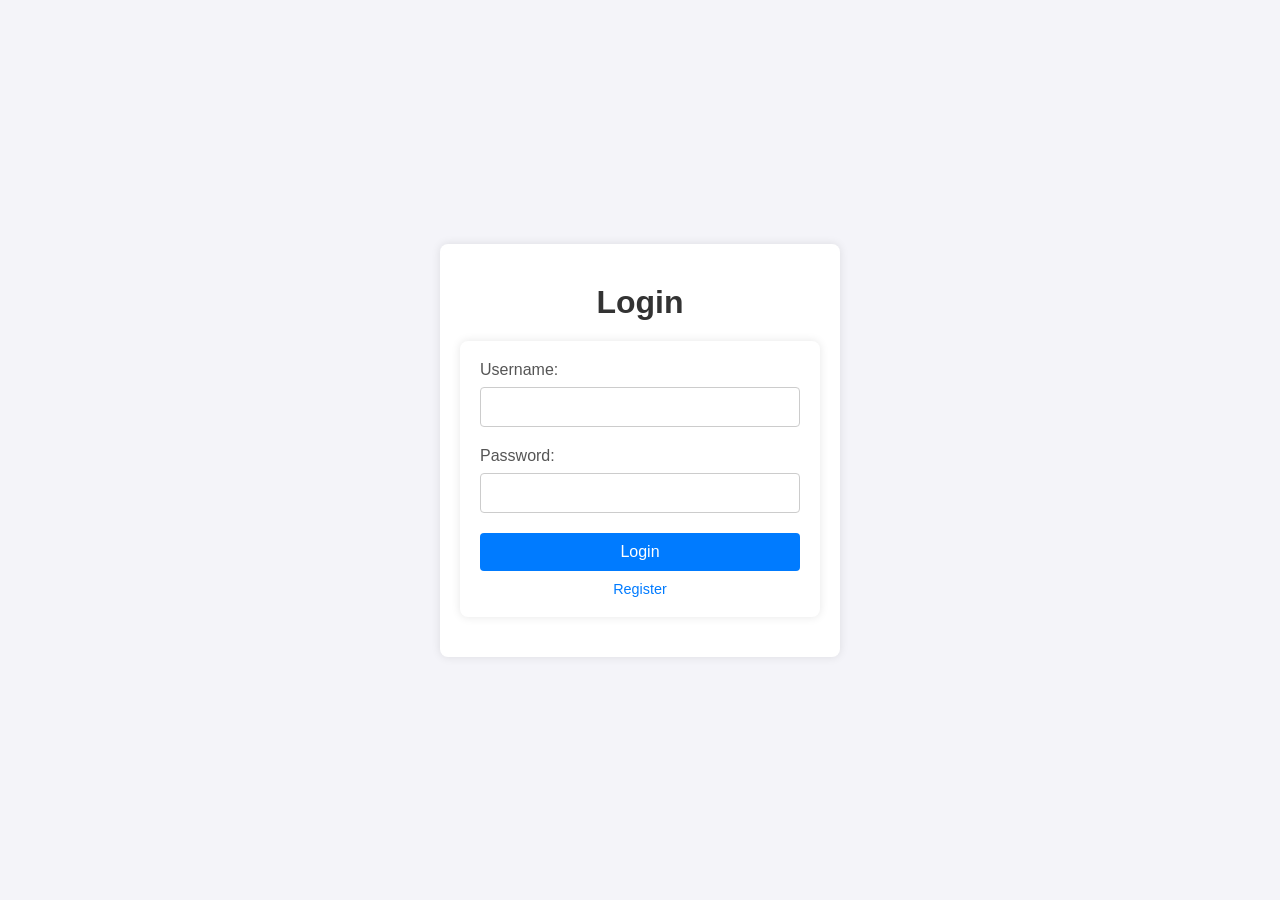
<file: web-front-end/pages/index.html>
<!DOCTYPE html>
<html lang="en">

<head>
    <meta charset="UTF-8">
    <meta name="viewport" content="width=device-width, initial-scale=1.0">
    <title>Login</title>
    <link rel="stylesheet" href="../styles/styles.css">
    <style>
        body {
            font-family: Arial, sans-serif;
            display: flex;
            justify-content: center;
            align-items: center;
            height: 100vh;
            margin: 0;
            background-color: #f4f4f9;
        }
        
        h1 {
            margin-bottom: 20px;
            font-size: 2rem;
            color: #333;
        }
        
        .form-container {
            background: #fff;
            padding: 20px;
            border-radius: 8px;
            box-shadow: 0 0 10px rgba(0, 0, 0, 0.1);
            width: 100%;
            max-width: 400px;
            box-sizing: border-box;
        }
        
        label {
            display: block;
            margin-bottom: 8px;
            font-size: 1rem;
            color: #555;
        }
        
        input {
            width: 100%;
            padding: 10px;
            margin-bottom: 20px;
            border: 1px solid #ddd;
            border-radius: 4px;
            font-size: 1rem;
        }
        
        button {
            width: 100%;
            padding: 10px;
            background-color: #007bff;
            color: #fff;
            border: none;
            border-radius: 4px;
            font-size: 1rem;
            cursor: pointer;
            transition: background-color 0.3s ease;
        }
        
        button:hover {
            background-color: #0056b3;
        }
        
        .register-link {
            display: block;
            margin-top: 10px;
            text-align: center;
            font-size: 0.9rem;
            color: #007bff;
            text-decoration: none;
        }
        
        .register-link:hover {
            text-decoration: underline;
        }
    </style>
</head>

<body>
    <div class="form-container">
        <h1>Login</h1>
        <form id="login-form">
            <label for="username">Username:</label>
            <input type="text" id="username" name="username" required>
            <label for="password">Password:</label>
            <input type="password" id="password" name="password" required>
            <button type="submit">Login</button>
            <a href="./register.html" class="register-link">Register</a>
        </form>
    </div>

    <script>
        document.getElementById('login-form').addEventListener('submit', async function (event) {
            event.preventDefault();
            const username = document.getElementById('username').value;
            const password = document.getElementById('password').value;
            const response = await fetch('http://127.0.0.1:4001/auth/login', {
                method: 'POST',
                headers: { 'Content-Type': 'application/json' },
                body: JSON.stringify({ username, password }),
                credentials: "include"
            });
            const result = await response.json();
            if (result.ok) {
                if (result.is_admin) {
                    window.location.href = './admin/dashboard.html';
                } else {
                    window.location.href = './profile.html';
                }
            } else {
                alert(result.message);
            }
        });
    </script>
</body>

</html>
</file>
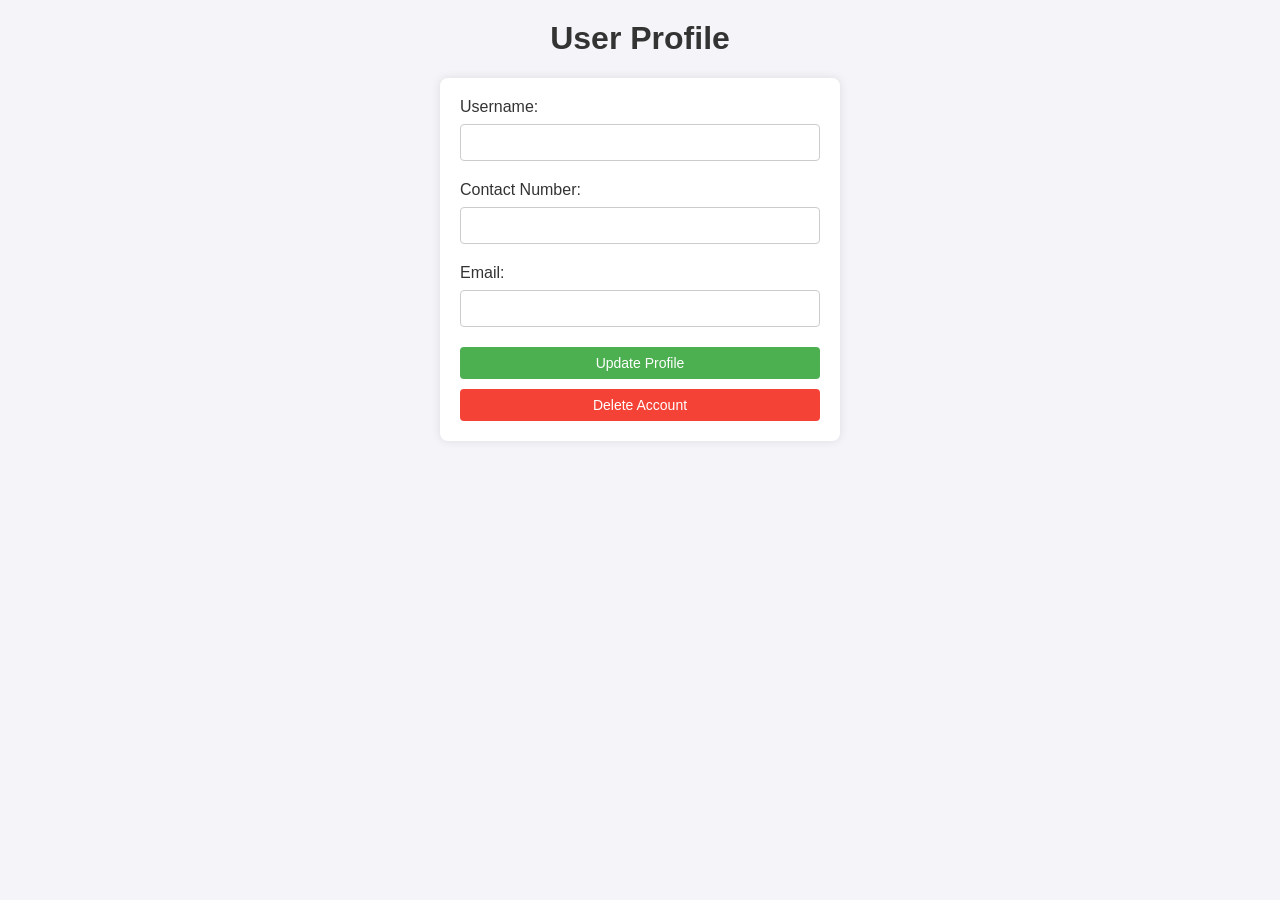
<file: web-front-end/pages/profile.html>
<!DOCTYPE html>
<html lang="en">

<head>
    <meta charset="UTF-8">
    <meta name="viewport" content="width=device-width, initial-scale=1.0">
    <title>User Profile</title>
    <link rel="stylesheet" href="../styles/styles.css">
    <style>
        button[type="submit"] {
            background-color: #4CAF50;
        }

        button[type="submit"]:hover {
            background-color: #45a049;
        }

        #delete-account-button {
            background-color: #f44336;
            margin-top: 10px;
        }

        #delete-account-button:hover {
            background-color: #e53935;
        }
    </style>
</head>

<body>
    <div class="form-container">
        <h1>User Profile</h1>
        <form id="profile-form">
            <label for="username">Username:</label>
            <input type="text" id="username" name="username" required>

            <label for="contact_number">Contact Number:</label>
            <input type="tel" id="contact_number" name="contact_number" required>

            <label for="email">Email:</label>
            <input type="email" id="email" name="email" required>

            <button type="submit">Update Profile</button>
            <button id="delete-account-button" type="button">Delete Account</button>
        </form>
    </div>

    <script>
        async function loadUserProfile() {
            try {
                const response = await fetch('http://127.0.0.1:4001/auth/user', {
                    credentials: "include"
                });
                const user = (await response.json())?.payload;
                if (!user) {
                    alert('Failed to load user profile');
                    window.location.href = './index.html';
                    return;
                }
                document.getElementById('username').value = user.username;
                document.getElementById('contact_number').value = user.contact_number;
                document.getElementById('email').value = user.email;
            } catch (error) {
                console.error('Error:', error);
                alert('Failed to load user profile.');
            }
        }

        document.getElementById('delete-account-button').addEventListener('click', async function () {
            const confirmDelete = confirm('Are you sure you want to delete your account? This action cannot be undone.');
            if (confirmDelete) {
                try {
                    const username = document.getElementById('username').value;
                    const response = await fetch('http://127.0.0.1:4001/auth/delete/user', {
                        method: 'POST',
                        headers: {
                            'Content-Type': 'application/json'
                        },
                        body: JSON.stringify({ username }),
                        credentials: "include"
                    });
                    if (!response.ok) {
                        throw new Error('Failed to delete account due to a server error.');
                    }
                    const result = await response.json();
                    if (result.ok) {
                        alert('Account deleted successfully');
                        window.location.href = './index.html';
                    } else {
                        alert('Failed to delete account');
                    }
                } catch (error) {
                    console.error('Error:', error);
                    alert('An error occurred while deleting the account.');
                }
            }
        });

        document.getElementById('profile-form').addEventListener('submit', async function (event) {
            event.preventDefault();
            try {
                const username = document.getElementById('username').value;
                const contact_number = document.getElementById('contact_number').value;
                const email = document.getElementById('email').value;
                const response = await fetch('http://127.0.0.1:4001/auth/user', {
                    method: 'PUT',
                    headers: { 'Content-Type': 'application/json' },
                    body: JSON.stringify({ username, email, contact_number }),
                    credentials: "include"
                });
                const result = await response.json();
                if (result.ok) {
                    alert('Profile updated successfully');
                } else {
                    alert(result.message);
                }
            } catch (error) {
                console.error('Error:', error);
                alert('An error occurred while updating the profile.');
            }
        });

        loadUserProfile();
    </script>
</body>

</html>
</file>
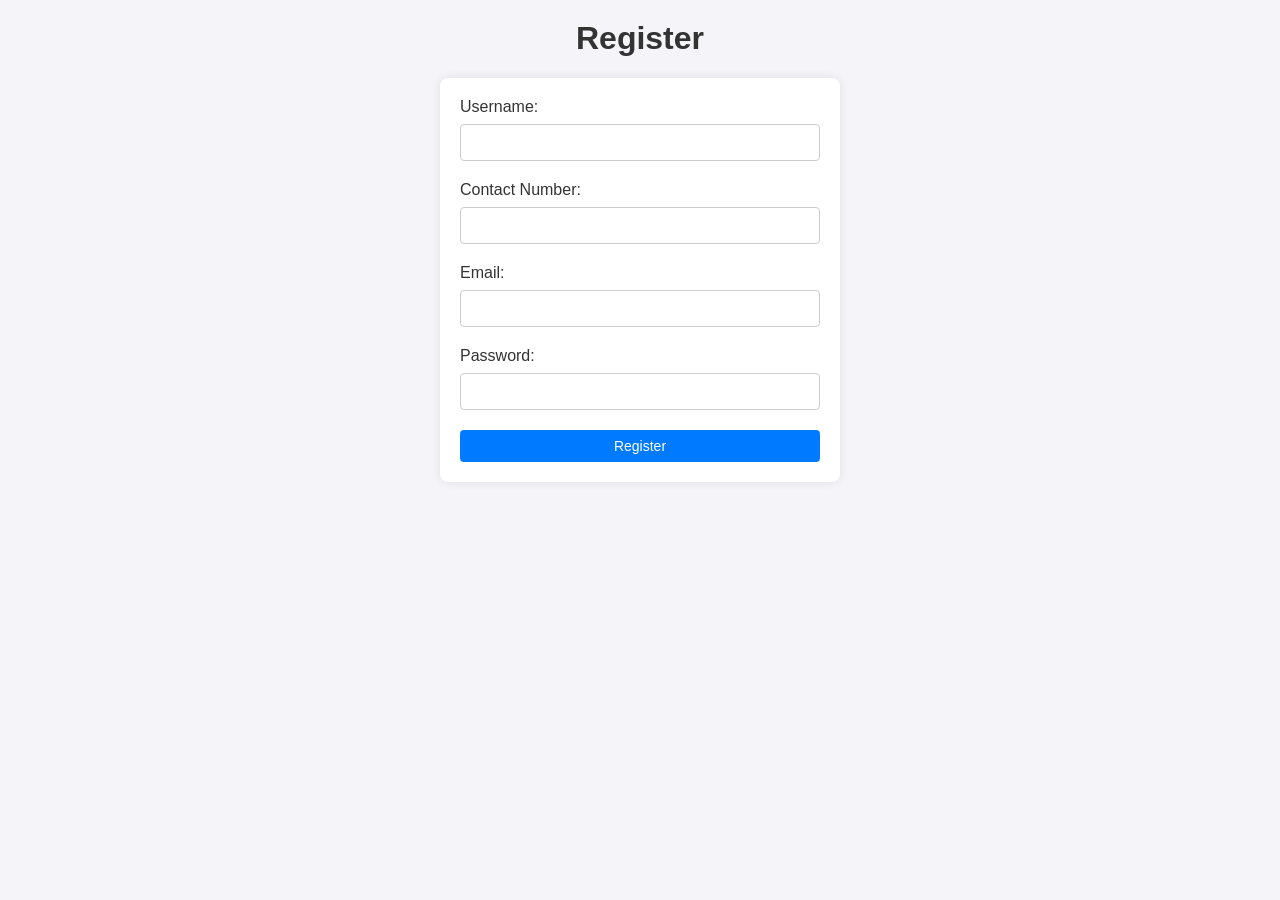
<file: web-front-end/pages/register.html>
<!DOCTYPE html>
<html lang="en">

<head>
    <meta charset="UTF-8">
    <meta name="viewport" content="width=device-width, initial-scale=1.0">
    <title>Register</title>
    <link rel="stylesheet" href="../styles/styles.css">
</head>

<body>
    <div class="form-container">
        <h1>Register</h1>
        <form id="register-form">
            <label for="username">Username:</label>
            <input type="text" id="username" name="username" required>
            <label for="contact_number">Contact Number:</label>
            <input type="tel" id="contact_number" name="contact_number" required>
            <label for="email">Email:</label>
            <input type="email" id="email" name="email" required>
            <label for="password">Password:</label>
            <input type="password" id="password" name="password" required>
            <button type="submit">Register</button>
        </form>
    </div>

    <script>
        document.getElementById('register-form').addEventListener('submit', async function (event) {
            event.preventDefault();
            const username = document.getElementById('username').value;
            const contact_number = document.getElementById('contact_number').value;
            const email = document.getElementById('email').value;
            const password = document.getElementById('password').value;

            const response = await fetch('http://127.0.0.1:4001/auth/register', {
                method: 'POST',
                headers: { 'Content-Type': 'application/json' },
                body: JSON.stringify({ username, password, email, contact_number }),
                credentials: "include"
            });

            const result = await response.json();
            if (result.ok) {
                window.location.href = './index.html';
            } else {
                alert(result.message);
            }
        });
    </script>
</body>

</html>
</file>
<file: web-front-end/styles/styles.css>
body {
    font-family: Arial, sans-serif;
    margin: 0;
    padding: 0;
    background-color: #f4f4f9;
}

h1 {
    text-align: center;
    color: #333;
    margin-top: 20px;
}

form {
    max-width: 400px;
    margin: 20px auto;
    padding: 20px;
    background-color: #fff;
    border-radius: 8px;
    box-shadow: 0 0 10px rgba(0, 0, 0, 0.1);
}

label {
    display: block;
    margin-bottom: 8px;
    color: #333;
}

input[type="text"],
input[type="email"],
input[type="tel"],
input[type="password"] {
    width: 100%;
    padding: 10px;
    margin-bottom: 20px;
    border: 1px solid #ccc;
    border-radius: 4px;
}

select {
    width: 100%;
    padding: 10px;
    margin-bottom: 20px;
    border: 1px solid #ccc;
    border-radius: 4px;
}

button {
    width: 100%;
    padding: 10px;
    background-color: #28a745;
    color: #fff;
    border: none;
    border-radius: 4px;
    cursor: pointer;
    font-size: 16px;
}

button:hover {
    background-color: #218838;
}

table {
    width: 80%;
    margin: 20px auto;
    border-collapse: collapse;
    background-color: #fff;
    box-shadow: 0 0 10px rgba(0, 0, 0, 0.1);
}

th, td {
    padding: 12px;
    text-align: left;
    border-bottom: 1px solid #ddd;
}

th {
    background-color: #f8f9fa;
}

tr:hover {
    background-color: #f1f1f1;
}

button {
    padding: 8px 12px;
    background-color: #007bff;
    color: #fff;
    border: none;
    border-radius: 4px;
    cursor: pointer;
    font-size: 14px;
}

button:hover {
    background-color: #0056b3;
}


* {
    box-sizing: border-box;
}
</file>
